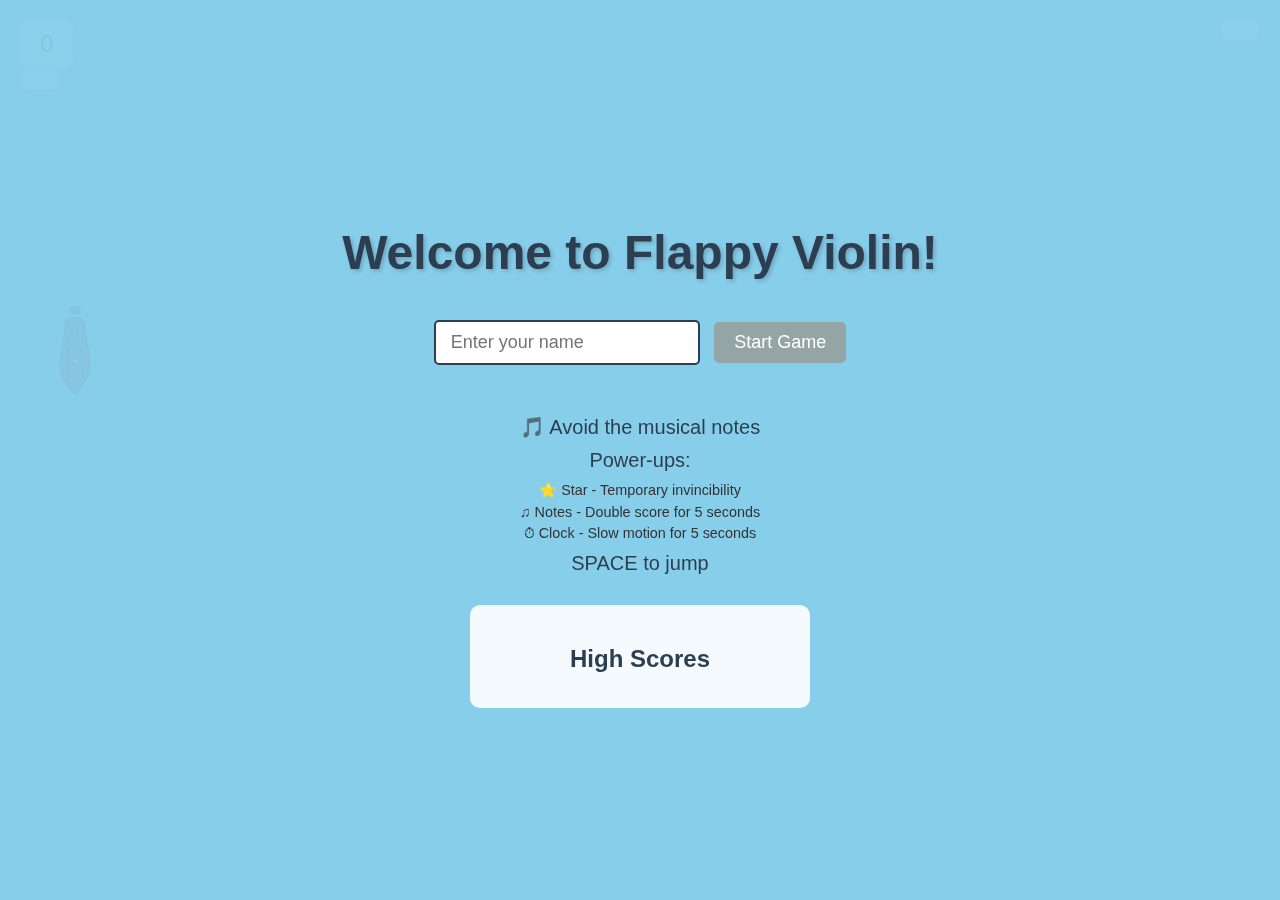
<file: index.html>
<!DOCTYPE html>
<html lang="en">
<head>
    <meta charset="UTF-8">
    <meta name="viewport" content="width=device-width, initial-scale=1.0">
    <title>Flappy Violin</title>
    <link rel="stylesheet" href="styles.css">
</head>
<body>
    <div class="welcome-screen">
        <h1>Welcome to Flappy Violin!</h1>
        <div class="player-form">
            <input type="text" id="player-name" placeholder="Enter your name" maxlength="15">
            <button id="start-button" disabled>Start Game</button>
        </div>
        <div class="instructions">
            <p>🎵 Avoid the musical notes</p>
            <p>Power-ups:</p>
            <ul class="power-up-list">
                <li>⭐ Star - Temporary invincibility</li>
                <li>♫ Notes - Double score for 5 seconds</li>
                <li>⏱ Clock - Slow motion for 5 seconds</li>
            </ul>
            <p>SPACE to jump</p>
        </div>
        <div class="high-scores">
            <h2>High Scores</h2>
            <div id="high-scores-list"></div>
        </div>
    </div>
    <div class="game-container">
        <img src="violin.svg" id="violin" alt="Flappy Violin">
        <div id="score">0</div>
        <div id="power-up-status"></div>
        <div id="player-display"></div>
    </div>
    <div class="game-over">
        <h2>Game Over!</h2>
        <p>Player: <span id="final-player">Player</span></p>
        <p>Score: <span id="final-score">0</span></p>
        <p id="high-score-message"></p>
        <button onclick="startGame()">Play Again</button>
    </div>
    <audio id="jump-sound" src="https://assets.mixkit.co/active_storage/sfx/2571/2571-preview.mp3" preload="auto"></audio>
    <audio id="power-up-sound" src="https://assets.mixkit.co/active_storage/sfx/2578/2578-preview.mp3" preload="auto"></audio>
    <audio id="high-score-sound" src="https://assets.mixkit.co/active_storage/sfx/2580/2580-preview.mp3" preload="auto"></audio>
    <script src="script.js"></script>
</body>
</html>
</file>
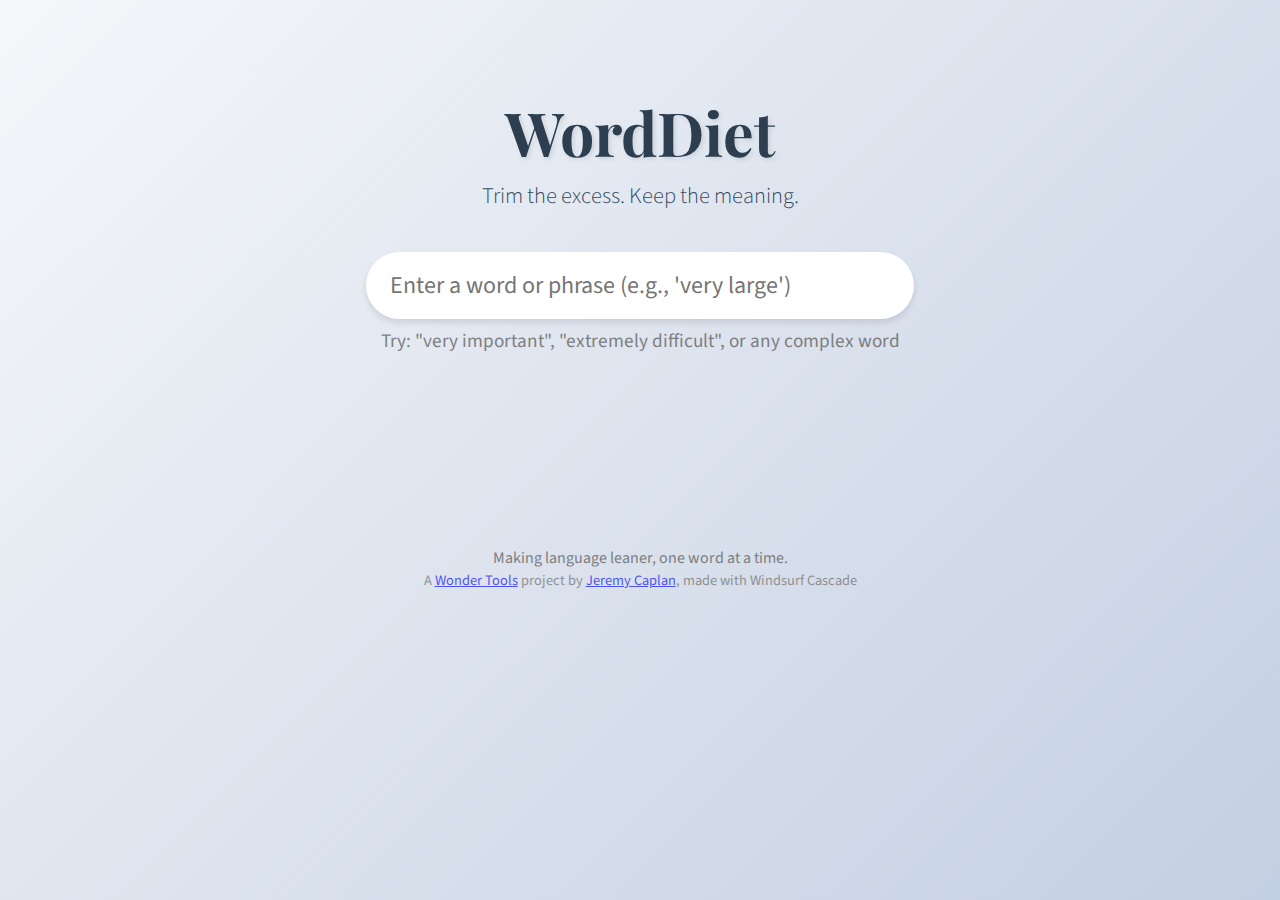
<file: templates/index.html>
<!DOCTYPE html>
<html lang="en">
<head>
    <meta charset="UTF-8">
    <meta name="viewport" content="width=device-width, initial-scale=1.0">
    <title>WordDiet - Trim Your Words</title>
    <link rel="preconnect" href="https://fonts.googleapis.com">
    <link rel="preconnect" href="https://fonts.gstatic.com" crossorigin>
    <link href="https://fonts.googleapis.com/css2?family=Playfair+Display:wght@400;700&family=Source+Sans+Pro:wght@300;400;600&display=swap" rel="stylesheet">
    <style>
        body {
            font-family: 'Source Sans Pro', sans-serif;
            margin: 0;
            padding: 0;
            min-height: 100vh;
            display: flex;
            flex-direction: column;
            align-items: center;
            background: linear-gradient(135deg, #f5f7fa 0%, #c3cfe2 100%);
            color: #2c3e50;
        }

        .container {
            max-width: 800px;
            width: 90%;
            margin: 50px auto;
            text-align: center;
        }

        .logo {
            font-family: 'Playfair Display', serif;
            font-size: 3.8rem;
            margin-bottom: 0.5rem;
            color: #2c3e50;
            text-shadow: 2px 2px 4px rgba(0,0,0,0.1);
        }

        .tagline {
            font-family: 'Source Sans Pro', sans-serif;
            font-size: 1.4rem;
            color: #34495e;
            margin-bottom: 2.5rem;
            font-weight: 300;
        }

        .input-container {
            margin: 2rem 0;
        }

        input {
            width: 80%;
            max-width: 500px;
            padding: 1rem 1.5rem;
            font-size: 1.5rem;
            border: none;
            border-radius: 50px;
            background: white;
            box-shadow: 0 4px 6px rgba(0,0,0,0.1);
            transition: all 0.3s ease;
            font-family: 'Source Sans Pro', sans-serif;
        }

        input:focus {
            outline: none;
            box-shadow: 0 6px 8px rgba(0,0,0,0.15);
            transform: translateY(-2px);
        }

        .result {
            margin-top: 3rem;
            font-size: 2.5rem;
            font-weight: 300;
            min-height: 80px;
            display: flex;
            align-items: center;
            justify-content: center;
        }

        .result span {
            font-family: 'Playfair Display', serif;
            color: #34495e;
            padding: 1rem 2rem;
            border-radius: 10px;
            background: rgba(255,255,255,0.8);
            box-shadow: 0 2px 4px rgba(0,0,0,0.1);
            transition: all 0.3s ease;
        }

        .result span:hover {
            transform: translateY(-2px);
            box-shadow: 0 4px 6px rgba(0,0,0,0.15);
        }

        .error {
            color: #e74c3c;
            font-size: 1.2rem;
            margin-top: 1rem;
        }

        .examples {
            font-size: 1.2rem;
            color: #666;
            margin-top: 0.5rem;
            opacity: 0.8;
        }

        .footer {
            margin-top: 4rem;
            font-size: 1rem;
            color: #666;
            opacity: 0.8;
        }

        .credit {
            font-size: 0.9rem;
            color: #666;
            opacity: 0.8;
        }

        @media (max-width: 600px) {
            .logo {
                font-size: 2.8rem;
            }
            
            .tagline {
                font-size: 1.2rem;
            }
            
            input {
                font-size: 1.2rem;
            }
            
            .result {
                font-size: 2rem;
            }
        }
    </style>
</head>
<body>
    <div class="container">
        <h1 class="logo">WordDiet</h1>
        <div class="tagline">Trim the excess. Keep the meaning.</div>
        <div class="input-container">
            <input type="text" id="wordInput" placeholder="Enter a word or phrase (e.g., 'very large')" autocomplete="off">
            <div class="examples">
                Try: "very important", "extremely difficult", or any complex word
            </div>
        </div>
        <div class="result" id="result"></div>
        <div class="footer">
            Making language leaner, one word at a time.<br>
            <span class="credit">A <a href="https://wondertools.substack.com" target="_blank">Wonder Tools</a> project by <a href="https://www.jeremycaplan.com" target="_blank">Jeremy Caplan</a>, made with Windsurf Cascade</span>
        </div>
    </div>

    <script>
        const wordInput = document.getElementById('wordInput');
        const result = document.getElementById('result');
        let typingTimer;

        wordInput.addEventListener('input', () => {
            clearTimeout(typingTimer);
            if (wordInput.value) {
                typingTimer = setTimeout(simplifyWord, 500);
            } else {
                result.innerHTML = '';
            }
        });

        async function simplifyWord() {
            const word = wordInput.value.trim();
            if (!word) return;

            try {
                const response = await fetch('/simplify', {
                    method: 'POST',
                    headers: {
                        'Content-Type': 'application/json',
                    },
                    body: JSON.stringify({ word }),
                });

                const data = await response.json();
                
                if (data.error) {
                    result.innerHTML = `<span class="error">${data.error}</span>`;
                } else {
                    result.innerHTML = `<span>${data.result}</span>`;
                }
            } catch (error) {
                result.innerHTML = '<span class="error">Something went wrong. Please try again.</span>';
            }
        }
    </script>
</body>
</html>
</file>
<file: styles.css>
body {
    margin: 0;
    overflow: hidden;
    background: #87CEEB;
    font-family: Arial, sans-serif;
}

.welcome-screen {
    position: fixed;
    top: 0;
    left: 0;
    width: 100%;
    height: 100%;
    background: rgba(135, 206, 235, 0.95);
    display: flex;
    flex-direction: column;
    justify-content: center;
    align-items: center;
    z-index: 3000;
}

.welcome-screen h1 {
    color: #2c3e50;
    font-size: 48px;
    margin-bottom: 20px;
    text-shadow: 2px 2px 4px rgba(0, 0, 0, 0.2);
}

.welcome-screen p {
    color: #2c3e50;
    font-size: 24px;
    margin: 10px 0;
}

.player-form {
    margin: 20px 0;
    text-align: center;
}

#player-name {
    padding: 10px 15px;
    font-size: 18px;
    border: 2px solid #2c3e50;
    border-radius: 5px;
    margin-right: 10px;
    outline: none;
}

#start-button {
    padding: 10px 20px;
    font-size: 18px;
    background: #2c3e50;
    color: white;
    border: none;
    border-radius: 5px;
    cursor: pointer;
    transition: background 0.3s;
}

#start-button:disabled {
    background: #95a5a6;
    cursor: not-allowed;
}

#start-button:hover:not(:disabled) {
    background: #34495e;
}

.high-scores {
    margin-top: 20px;
    background: rgba(255, 255, 255, 0.9);
    padding: 20px;
    border-radius: 10px;
    text-align: center;
    max-width: 300px;
    width: 100%;
}

.high-scores h2 {
    color: #2c3e50;
    margin-bottom: 15px;
}

#high-scores-list {
    text-align: left;
}

.score-entry {
    display: flex;
    justify-content: space-between;
    padding: 5px 10px;
    border-bottom: 1px solid #bdc3c7;
}

.score-entry:last-child {
    border-bottom: none;
}

.instructions {
    margin-top: 20px;
    text-align: center;
}

.instructions p {
    font-size: 20px;
    margin: 10px 0;
    color: #2c3e50;
}

.game-container {
    position: relative;
    width: 100vw;
    height: 100vh;
    overflow: hidden;
}

#violin {
    position: absolute;
    width: 50px;
    height: auto;
    left: 50px;
    z-index: 1000;
    transition: transform 0.1s;
}

#score {
    position: absolute;
    top: 20px;
    left: 20px;
    font-size: 24px;
    color: #2c3e50;
    background: rgba(255, 255, 255, 0.8);
    padding: 10px 20px;
    border-radius: 10px;
    z-index: 2000;
}

#power-up-status {
    position: absolute;
    top: 20px;
    right: 20px;
    font-size: 18px;
    color: #2c3e50;
    background: rgba(255, 255, 255, 0.8);
    padding: 10px 20px;
    border-radius: 10px;
    z-index: 2000;
}

#player-display {
    position: absolute;
    top: 70px;
    left: 20px;
    font-size: 18px;
    color: #2c3e50;
    background: rgba(255, 255, 255, 0.8);
    padding: 10px 20px;
    border-radius: 10px;
    z-index: 2000;
}

.obstacle {
    position: absolute;
    width: 40px;
    height: 80px;
    background: url('musical_note.svg') no-repeat center center;
    background-size: contain;
}

.power-up {
    position: absolute;
    width: 40px;
    height: 40px;
    background: url('power_up.svg') no-repeat center center;
    background-size: contain;
    animation: float 2s infinite ease-in-out;
}

@keyframes float {
    0%, 100% { transform: translateY(0px); }
    50% { transform: translateY(-10px); }
}

.game-over {
    position: absolute;
    top: 50%;
    left: 50%;
    transform: translate(-50%, -50%);
    background: rgba(255, 255, 255, 0.9);
    padding: 20px;
    border-radius: 10px;
    text-align: center;
    z-index: 3000;
    display: none;
}

.game-over h2 {
    margin: 0 0 10px 0;
    color: #2c3e50;
}

#high-score-message {
    color: #27ae60;
    font-weight: bold;
    margin: 10px 0;
}

.game-over button {
    background: #2c3e50;
    color: white;
    border: none;
    padding: 10px 20px;
    border-radius: 5px;
    cursor: pointer;
    font-size: 16px;
    transition: background 0.3s;
}

.game-over button:hover {
    background: #34495e;
}

.power-up-list {
    list-style: none;
    padding: 0;
    margin: 10px 0;
}

.power-up-list li {
    margin: 5px 0;
    color: #333;
    font-size: 0.9em;
}
</file>
